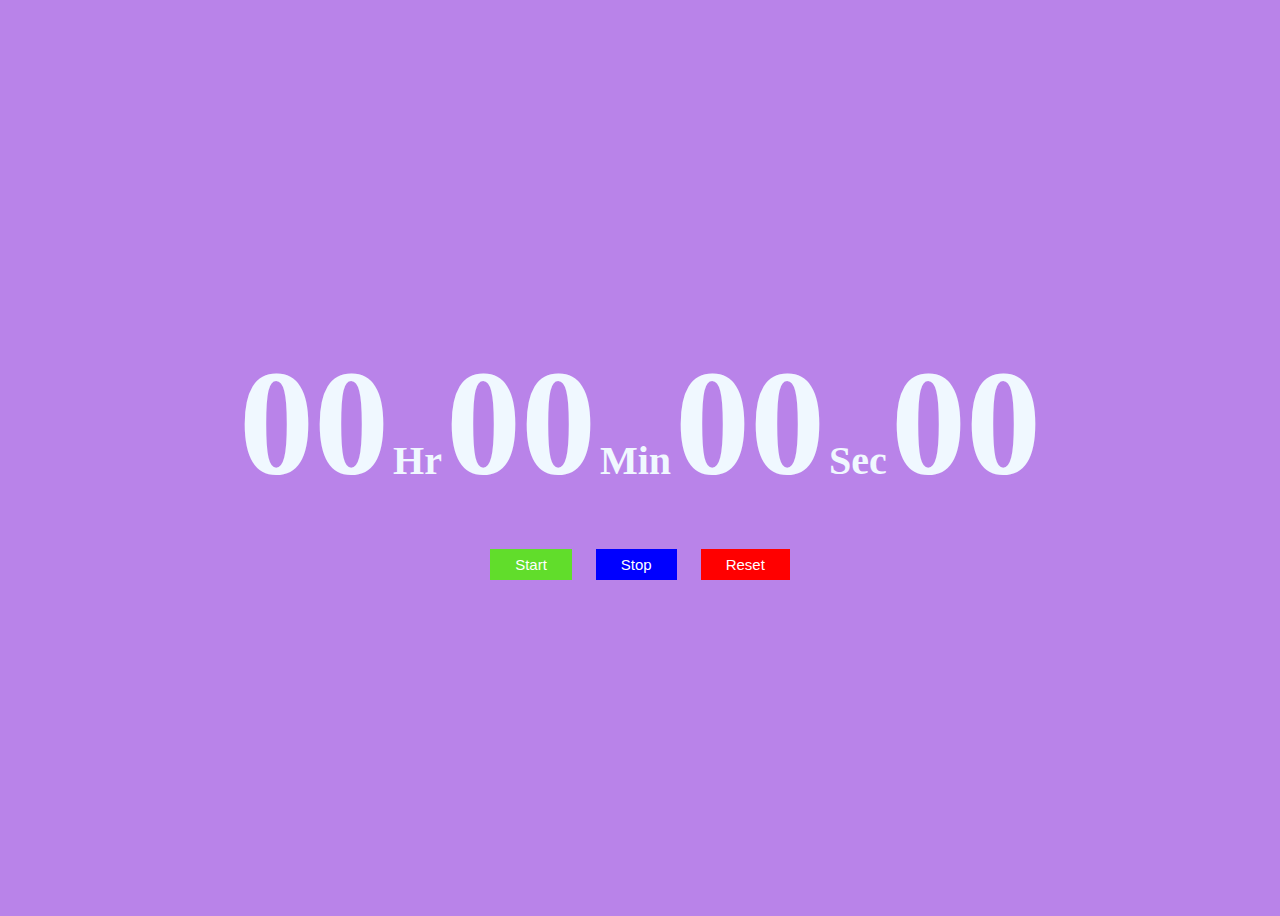
<file: Stopwatch/index.html>
<!DOCTYPE html>
<html lang="en">
<head>
    <meta charset="UTF-8">
    <meta name="viewport" content="width=device-width, initial-scale=1.0">
    <title>Stopwatch</title>
    <link rel="stylesheet" href="style.css">
</head>
<body>
    <div id="container">
        <div id="time">
            <span class="digit" id="hr">00</span>
            <span class="txt">Hr</span>
            <span class="digit" id="min">00</span>
            <span class="txt">Min</span> 
            <span class="digit" id="sec">00</span>
            <span class="txt">Sec</span> 
            <span class="digit" id="count">00</span>
        </div>
        <div id="btn-container">
            <button class="btn" id="start" onclick="start()">Start</button>
            <button class="btn" id="stop" onclick="stop()">Stop</button>
            <button class="btn" id="reset" onclick="reset()">Reset</button>
        </div>

    </div>







    <script src="script.js"></script>
</body>
</html>
</file>
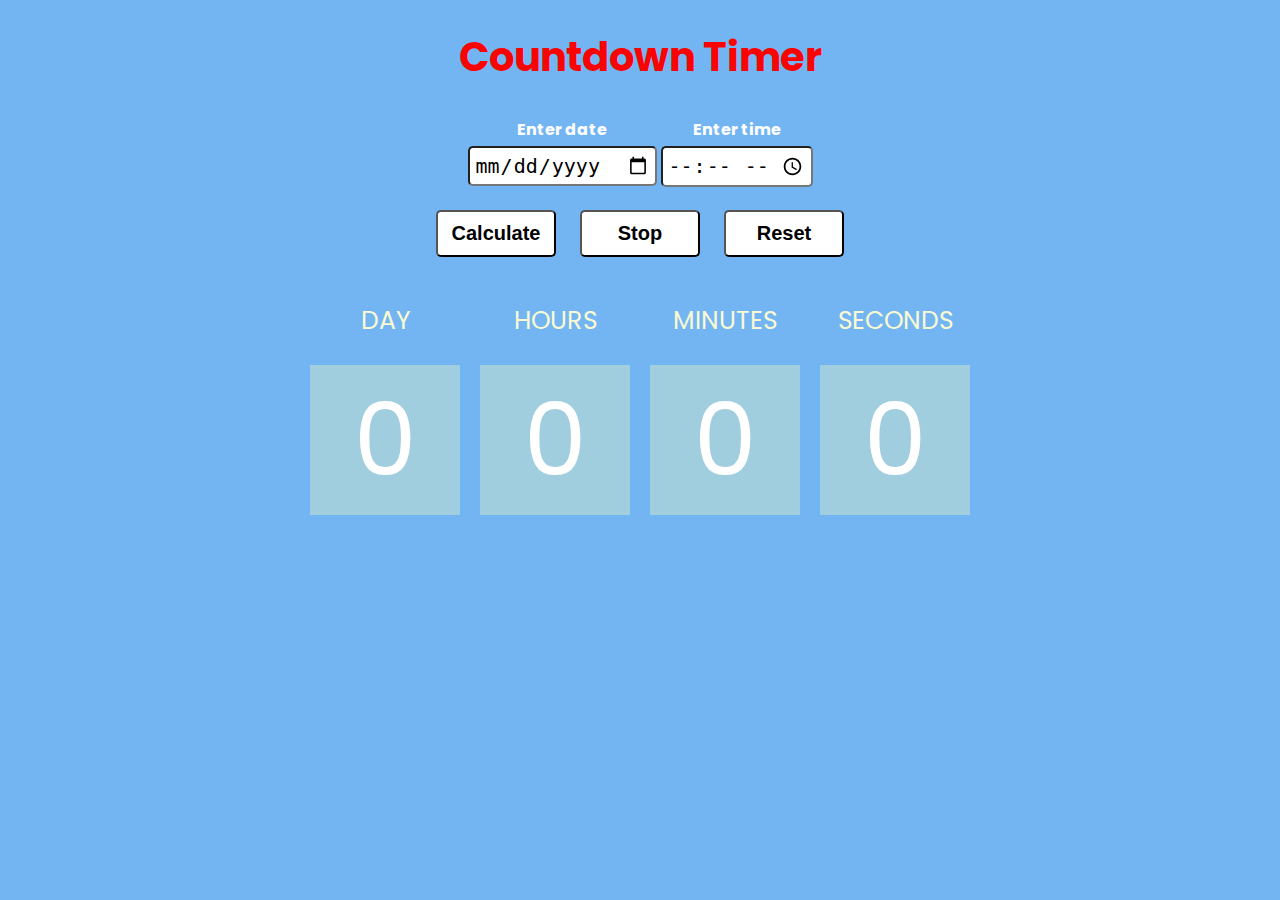
<file: Timer/index.html>
<!DOCTYPE html>
<html lang="en">
<head>
    <meta charset="UTF-8">
    <meta name="viewport" content="width=device-width, initial-scale=1.0">
    <title>Countdown Timer</title>
    <link rel="stylesheet" href="style.css"> 
    <script src="script.js"></script>

</head>
<body>
    
    <h1>Countdown Timer</h1>
    <table>
        <thead>
            <tr>
                <th>Enter date</th>
                <th>Enter time</th>

            </tr>
        </thead>
        <tbody>
            <tr>
                <td><input type="date" id="date"></td>
                <td><input type="time" id="time"></td>
            </tr>
        </tbody>
    </table>
    <button id="calculate">Calculate</button>
    <button id="stop">Stop</button>
    <button id="reset">Reset</button>

    <div class="countdown">
        <div>
            <P class="heading">Day</P>
            <div class="time" id="countdown-days">0</div>
        </div>
        <div>
            <p class="heading">Hours</p>
            <div class="time" id="countdown-hours">0</div>
        </div>
        <div>
            <p class="heading">Minutes</p>
            <div class="time" id="countdown-minutes">0</div>
        </div>
        <div>
            <p class="heading">Seconds</p>
            <div class="time" id="countdown-seconds">0</div>
        </div>
    </div>
</body>
</html>
</file>
<file: Stopwatch/style.css>
body{
    background-color: rgb(185, 131, 233);
    display: flex;
    justify-content: center;
    align-items: center;
    height: 100vh;
}

#container{
    color: aliceblue;
}

.digit{
    font-size: 150px;
    font-weight: bold;
}

.txt{
    font-size: 40px;
    font-weight: bold;
}

#btn-container{
    text-align: center;
    margin-top: 40px;
}

.btn{
    padding: 7px 25px;
    font-size: 15px;
    margin: 0px 10px;
    color: white;
    border: 0px;
    cursor: pointer;

}

#start{
    background-color: rgb(97, 221, 43);
}

#stop{
    background-color: blue;
}

#reset{

    background-color: red;
}
</file>
<file: Timer/style.css>
@import url('https://fonts.googleapis.com/css2?family=Poppins&family=Roboto:wght@300&display=swap');

body{
    text-align: center;
    background-color: rgb(115, 181, 243);
    font-family: 'Poppins', sans-serif;
}

h1{
    color: rgb(249, 3, 3);
    font-size: 40px;
}

table{
    margin: auto;
}

th{
    color: white;
}

input{
    font-size: 20px;
    border-radius: 5px;
    padding: 5px;
}

button{
    min-width: 120px;
    margin: 20px 10px;
    padding: 10px;
    font-size: 20px;
    background-color: white;
    border-radius: 5px;
    font-weight: 600;
}

.countdown{
    display: flex;
    justify-content: center;
}

.heading{
    color: lightgoldenrodyellow;
    font-size: 25px;
    text-transform: uppercase;
}

.time{
    background-color: rgb(160, 206, 223);
    color: white;
    font-size: 100px;
    width: 150px;
    margin: 0 10px;
}
</file>
